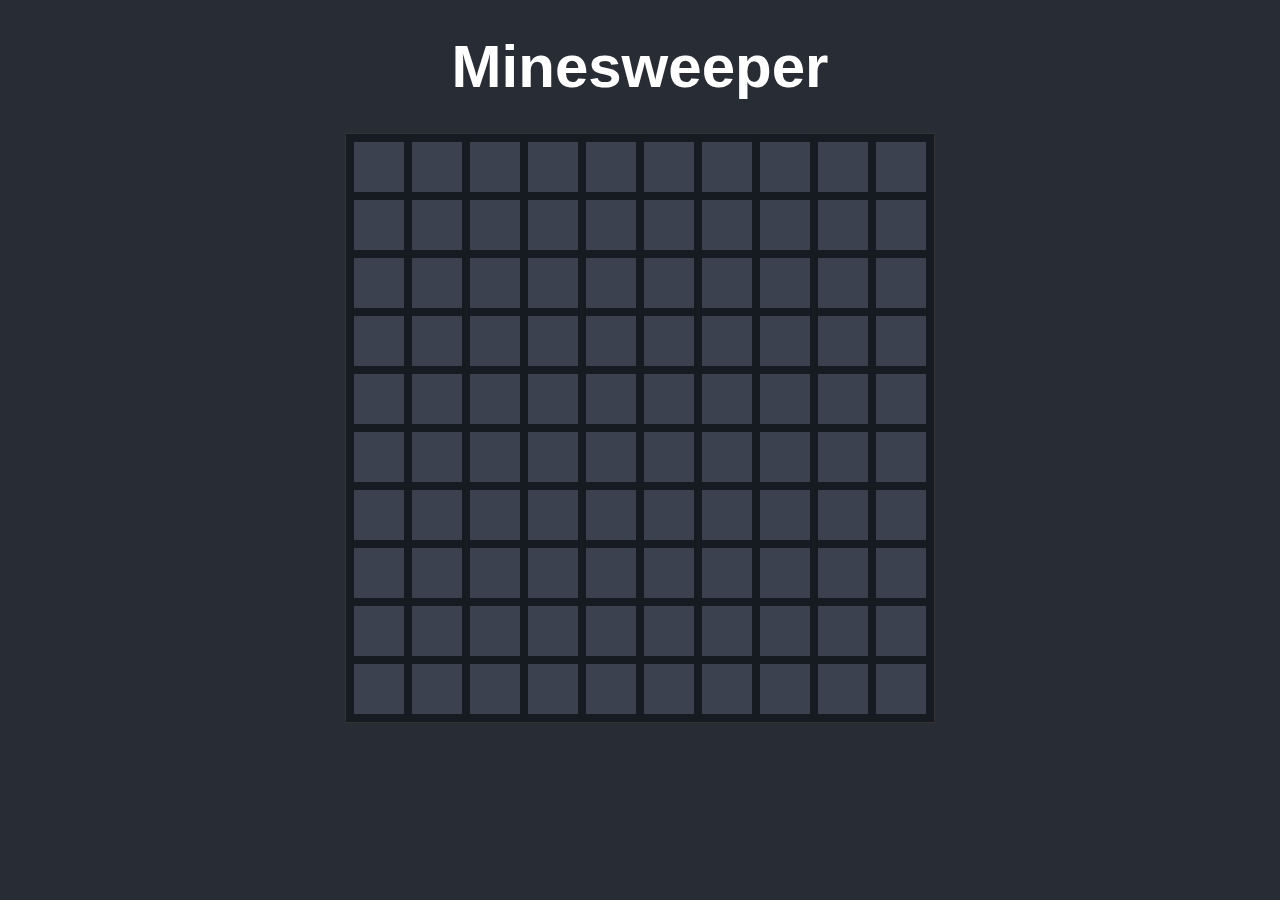
<file: Minesweeper/index.html>
<!DOCTYPE html>
<html lang="nl">

<head>
    <meta charset="UTF-8" />
    <meta name="viewport" content="width=device-width, initial-scale=1" />
    <meta name="keywords" content="Webdesign, Jeroen Voogd, JPVoogd, Jeroen, Voogd, Front-End Developer, Webdesigner, Heerhugowaard, Website maken, Website kopen" />
    <link rel="stylesheet" href="style.css">
    <link rel="shortcut icon" href="/JPVoogd/assets/favicon.ico" />
    <title>Minesweeper</title>

</head>

<body>
    <h2>Minesweeper</h2>
    <div class="container">
        <div id="board"></div>
    </div>
    <script src="script.js"></script>
</body>

</html>
</file>
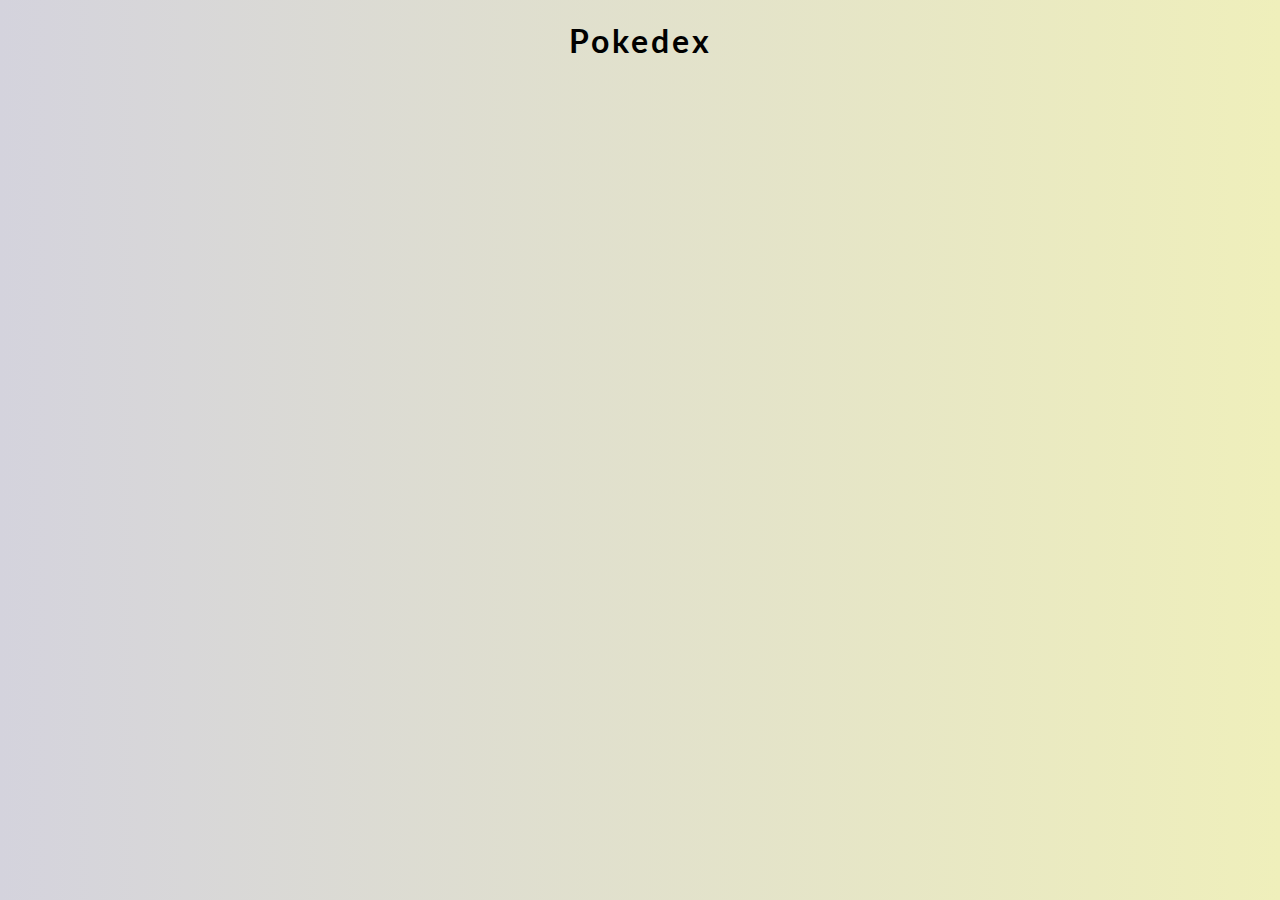
<file: Pokedex/index.html>
<!DOCTYPE html>
<html lang="en">
  <head>
    <meta charset="UTF-8" />
    <meta name="viewport" content="width=device-width, initial-scale=1.0" />
    <link rel="stylesheet" href="style.css" />
    <link rel="shortcut icon" href="../assets/favicon.ico" />
    <title>Pokedex</title>
  </head>
  <body>
    <h1>Pokedex</h1>

    <!-- <label>Choose a generation:</label>
    <select onChange="chooseGen(this.options[this.selectedIndex].value)">
      <option value="1">gen 1 1-151</option>
      <option value="2">gen 2 152-251</option>
      <option value="3">gen 3 252-386</option>
      <option value="4">gen 4 387-493</option>
      <option value="4">gen 5 494-649</option>
      <option value="4">gen 6 650-721</option>
      <option value="4">gen 7 722-809</option>
      <option value="4">gen 8 810-901</option>
    </select> -->

    <div class="poke-container" id="poke-container"></div>

    <script src="script new.js"></script>
  </body>
</html>
</file>
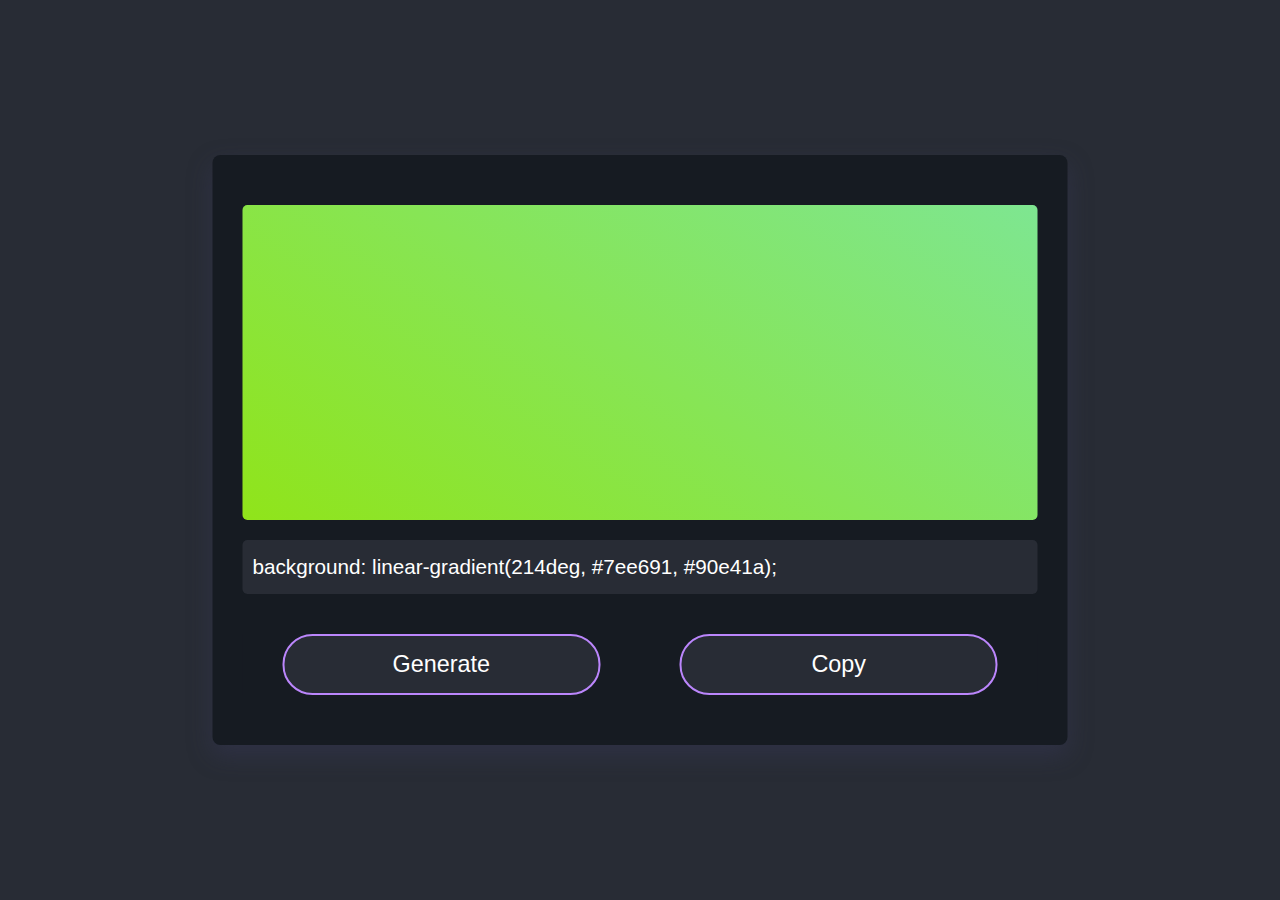
<file: Random-Gradient-Generator/index.html>
<!DOCTYPE html>
<html lang="en">
  <head>
    <meta name="viewport" content="width=device-width, initial-scale=1.0" />
    <title>Random Gradient Generator</title>
    <link rel="stylesheet" href="style.css" />
    <link rel="shortcut icon" href="../assets/favicon.ico" />
  </head>
  <body>
    <div class="container">
      <div class="wrapper">
        <div id="output-color"></div>
        <input type="text" id="output-code" readonly />
        <div class="btn-container">
          <button id="generate-btn">Generate</button>
          <button id="copy-btn">Copy</button>
        </div>
      </div>
    </div>
    <script src="script.js"></script>
  </body>
</html>
</file>
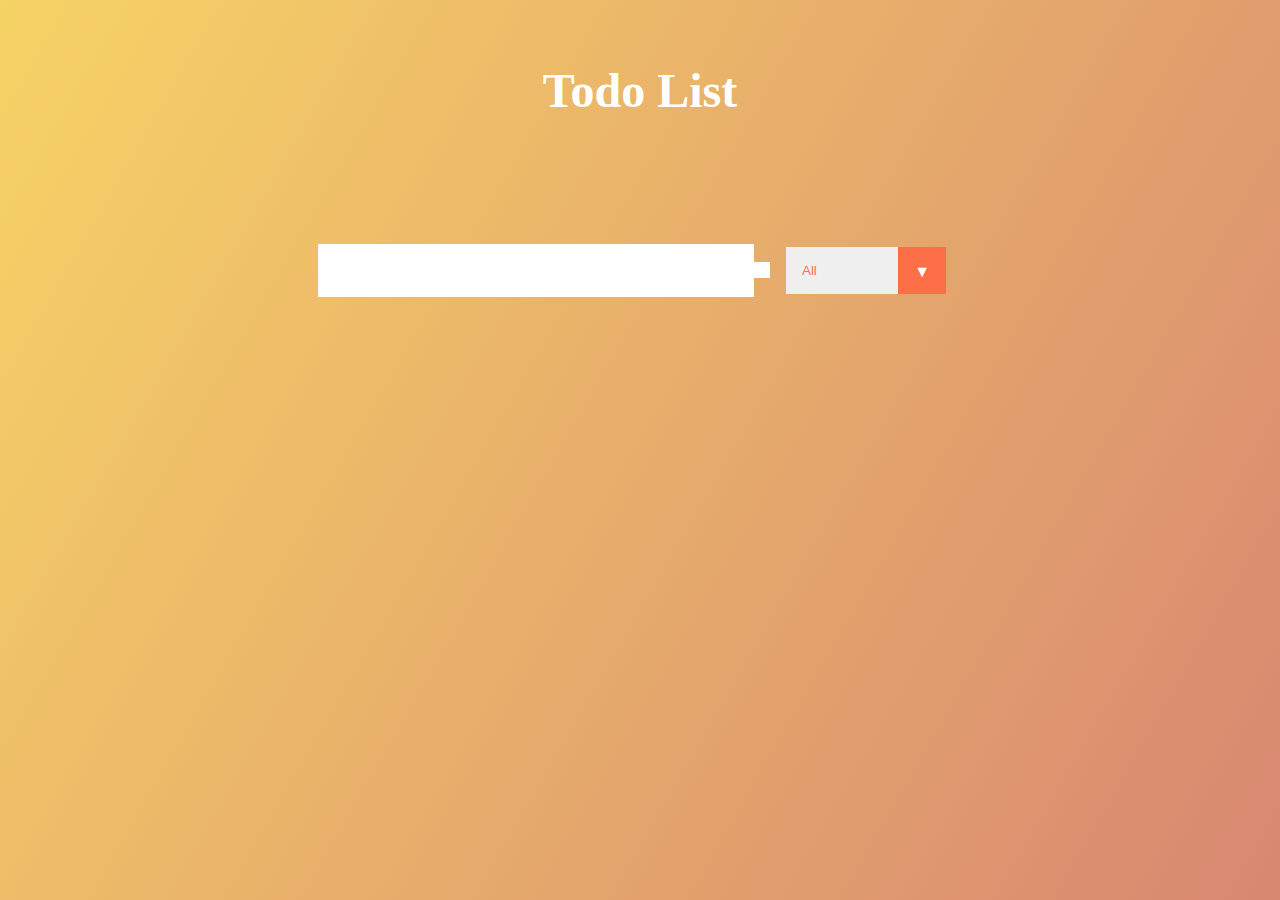
<file: Todo/index.html>
<!DOCTYPE html>
<html lang="en">
<head>
    <meta charset="UTF-8">
    <meta name="viewport" content="width=device-width, initial-scale=1.0">
    <link rel="stylesheet" href="https://cdnjs.cloudflare.com/ajax/libs/font-awesome/6.4.2/css/all.min.css"
          integrity="sha512-z3gLpd7yknf1YoNbCzqRKc4qyor8gaKU1qmn+CShxbuBusANI9QpRohGBreCFkKxLhei6S9CQXFEbbKuqLg0DA=="
          crossorigin="anonymous" referrerpolicy="no-referrer" />
    <link rel="stylesheet" href="style.css">
    <title>Todo List</title>
</head>
<body>
<header>
    <h1>Todo List</h1>
</header>
<form>
    <input type="text" class="todo-input">
    <button class="todo-button" type="submit">
        <i class="fas fa-plus-square"></i>
    </button>
    <div class="select">
        <select name="todos" class="filter-todo">
            <option value="all">All</option>
            <option value="completed">Completed</option>
            <option value="uncompleted">Uncompleted</option>
        </select>
    </div>
</form>
<div class="todo-container">
    <ul class="todo-list"></ul>
</div>
<script src="app.js"></script>
</body>
</html>
</file>
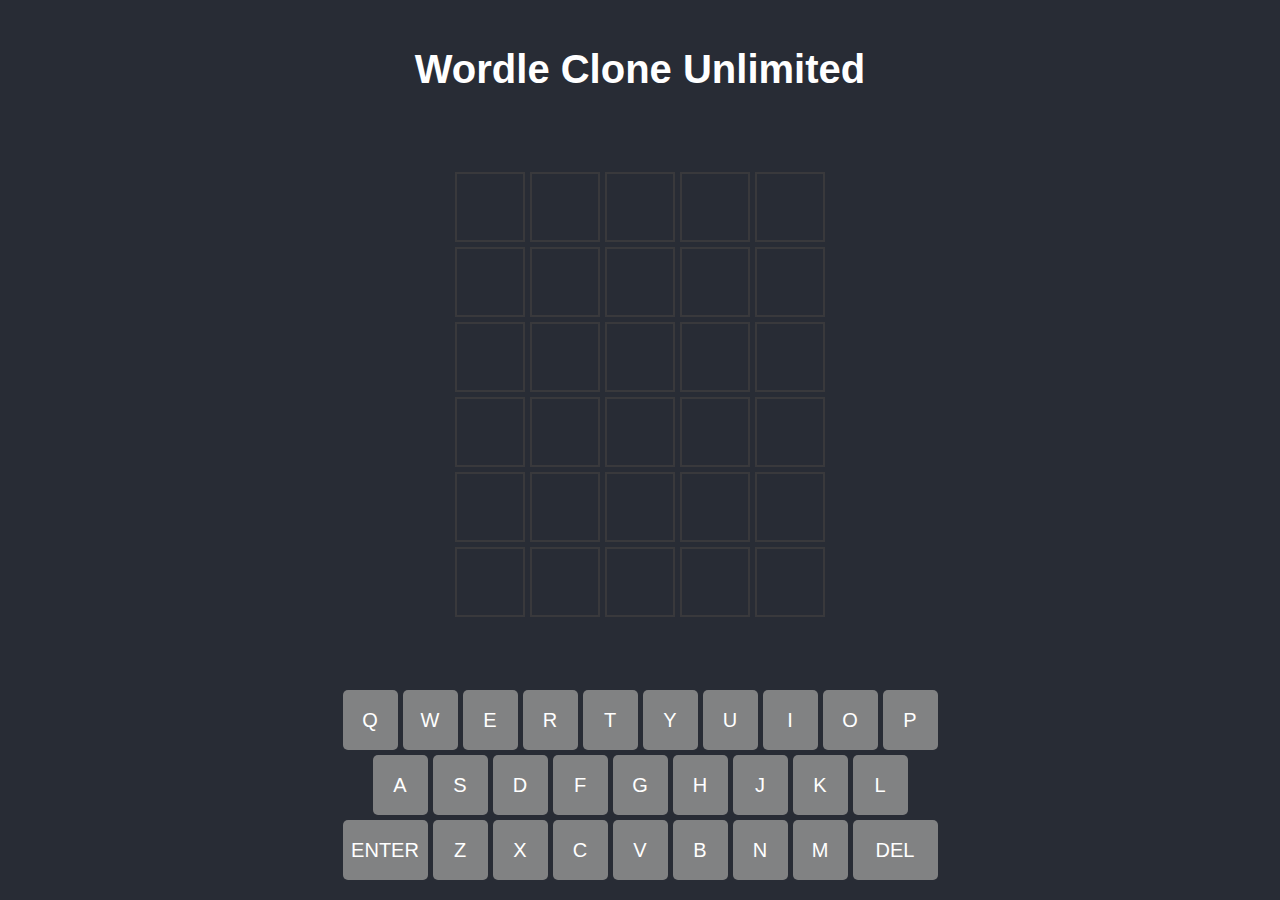
<file: Wordle/index.html>
<!DOCTYPE html>
<html lang="en">

<head>
    <meta charset="UTF-8">
    <meta http-equiv="X-UA-Compatible" content="IE=edge">
    <meta name="viewport" content="width=device-width, initial-scale=1.0">
    <link rel="stylesheet" href="styles.css">
    <script src="script.js" defer> </script>
    <link rel="shortcut icon" href="../assets/favicon.ico" />
    <title>Wordle Clone Unlimited</title>
</head>

<body>
    <h1>Wordle Clone Unlimited</h1>
    <div class="alert-container" data-alert-container>

    </div>
    <div data-guess-grid class="guess-grid">
        <div class="tile"></div>
        <div class="tile"></div>
        <div class="tile"></div>
        <div class="tile"></div>
        <div class="tile"></div>
        <div class="tile"></div>
        <div class="tile"></div>
        <div class="tile"></div>
        <div class="tile"></div>
        <div class="tile"></div>
        <div class="tile"></div>
        <div class="tile"></div>
        <div class="tile"></div>
        <div class="tile"></div>
        <div class="tile"></div>
        <div class="tile"></div>
        <div class="tile"></div>
        <div class="tile"></div>
        <div class="tile"></div>
        <div class="tile"></div>
        <div class="tile"></div>
        <div class="tile"></div>
        <div class="tile"></div>
        <div class="tile"></div>
        <div class="tile"></div>
        <div class="tile"></div>
        <div class="tile"></div>
        <div class="tile"></div>
        <div class="tile"></div>
        <div class="tile"></div>
    </div>
    <div data-keyboard class="keyboard">
        <butten class="key" data-key="Q">Q</butten>
        <butten class="key" data-key="W">W</butten>
        <butten class="key" data-key="E">E</butten>
        <butten class="key" data-key="R">R</butten>
        <butten class="key" data-key="T">T</butten>
        <butten class="key" data-key="Y">Y</butten>
        <butten class="key" data-key="U">U</butten>
        <butten class="key" data-key="I">I</butten>
        <butten class="key" data-key="O">O</butten>
        <butten class="key" data-key="P">P</butten>
        <div class="space"></div>
        <butten class="key" data-key="A">A</butten>
        <butten class="key" data-key="S">S</butten>
        <butten class="key" data-key="D">D</butten>
        <butten class="key" data-key="F">F</butten>
        <butten class="key" data-key="G">G</butten>
        <butten class="key" data-key="H">H</butten>
        <butten class="key" data-key="J">J</butten>
        <butten class="key" data-key="K">K</butten>
        <butten class="key" data-key="L">L</butten>
        <div class="space"></div>
        <butten class="key large" data-enter>ENTER</butten>
        <butten class="key" data-key="Z">Z</butten>
        <butten class="key" data-key="X">X</butten>
        <butten class="key" data-key="C">C</butten>
        <butten class="key" data-key="V">V</butten>
        <butten class="key" data-key="B">B</butten>
        <butten class="key" data-key="N">N</butten>
        <butten class="key" data-key="M">M</butten>
        <butten class="key large" data-delete>DEL</butten>
    </div>
</body>

</html>
</file>
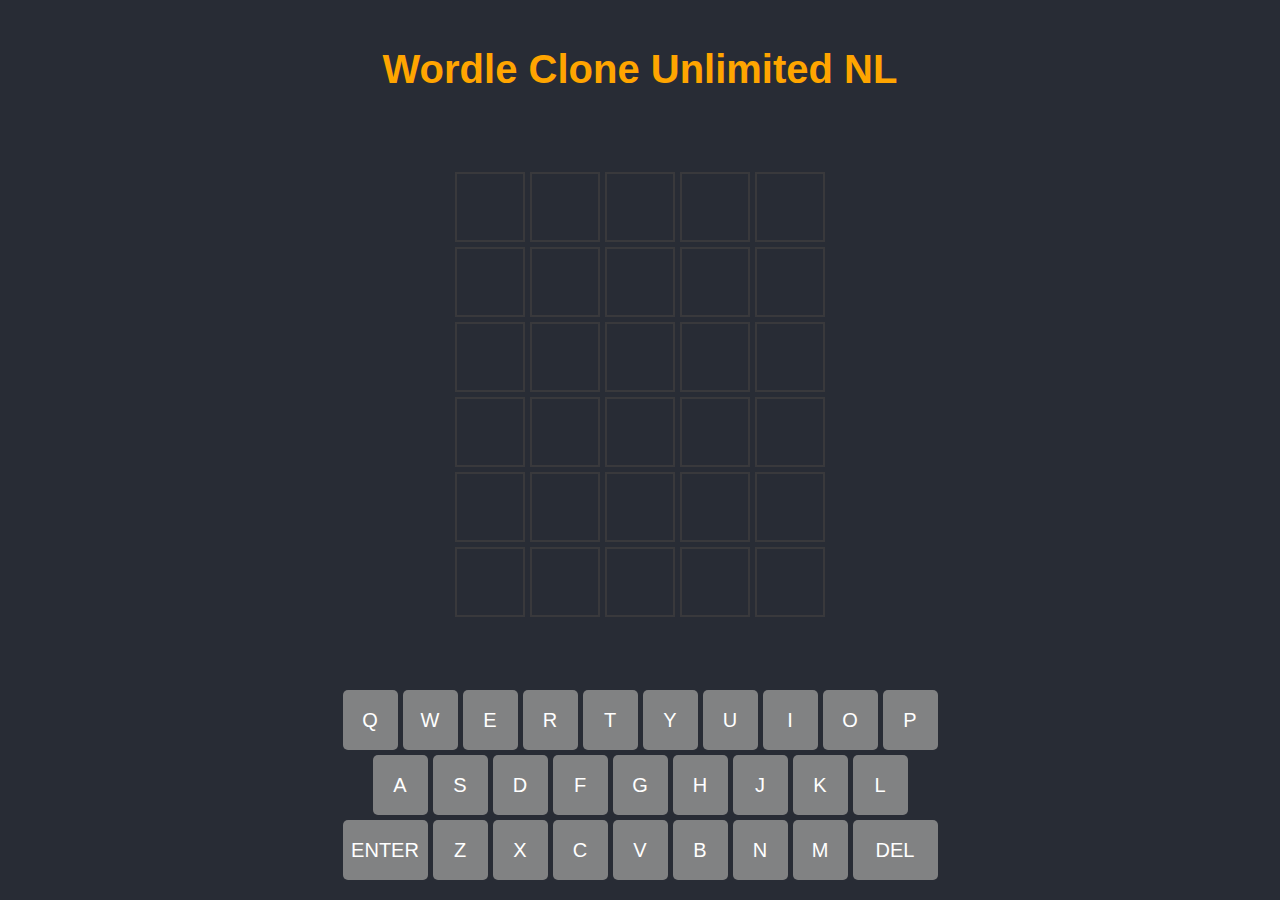
<file: WordleNL/index.html>
<!DOCTYPE html>
<html lang="en">
<head>
    <meta charset="UTF-8">
    <meta http-equiv="X-UA-Compatible" content="IE=edge">
    <meta name="viewport" content="width=device-width, initial-scale=1.0">
    <link rel="stylesheet" href="styles.css">
    <script src="script.js" defer> </script>
    <link rel="shortcut icon" href="../assets/favicon.ico" />
    <title>Wordle Clone Unlimited</title>
</head>
<body>
    <h1>Wordle Clone Unlimited NL</h1>
    <div class="alert-container" data-alert-container>
        
    </div>
    <div data-guess-grid class="guess-grid">
        <div class="tile"></div>
        <div class="tile"></div>
        <div class="tile"></div>
        <div class="tile"></div>
        <div class="tile"></div>
        <div class="tile"></div>
        <div class="tile"></div>
        <div class="tile"></div>
        <div class="tile"></div>
        <div class="tile"></div>
        <div class="tile"></div>
        <div class="tile"></div>
        <div class="tile"></div>
        <div class="tile"></div>
        <div class="tile"></div>
        <div class="tile"></div>
        <div class="tile"></div>
        <div class="tile"></div>
        <div class="tile"></div>
        <div class="tile"></div>
        <div class="tile"></div>
        <div class="tile"></div>
        <div class="tile"></div>
        <div class="tile"></div>
        <div class="tile"></div>
        <div class="tile"></div>
        <div class="tile"></div>
        <div class="tile"></div>
        <div class="tile"></div>
        <div class="tile"></div>
    </div>
    <div data-keyboard class="keyboard">
        <butten class="key" data-key="Q">Q</butten>
        <butten class="key" data-key="W">W</butten>
        <butten class="key" data-key="E">E</butten>
        <butten class="key" data-key="R">R</butten>
        <butten class="key" data-key="T">T</butten>
        <butten class="key" data-key="Y">Y</butten>
        <butten class="key" data-key="U">U</butten>
        <butten class="key" data-key="I">I</butten>
        <butten class="key" data-key="O">O</butten>
        <butten class="key" data-key="P">P</butten>
        <div class="space"></div>
        <butten class="key" data-key="A">A</butten>
        <butten class="key" data-key="S">S</butten>
        <butten class="key" data-key="D">D</butten>
        <butten class="key" data-key="F">F</butten>
        <butten class="key" data-key="G">G</butten>
        <butten class="key" data-key="H">H</butten>
        <butten class="key" data-key="J">J</butten>
        <butten class="key" data-key="K">K</butten>
        <butten class="key" data-key="L">L</butten>
        <div class="space"></div>
        <butten class="key large" data-enter>ENTER</butten>
        <butten class="key" data-key="Z">Z</butten>
        <butten class="key" data-key="X">X</butten>
        <butten class="key" data-key="C">C</butten>
        <butten class="key" data-key="V">V</butten>
        <butten class="key" data-key="B">B</butten>
        <butten class="key" data-key="N">N</butten>
        <butten class="key" data-key="M">M</butten>
        <butten class="key large" data-delete>DEL</butten>
    </div>
</body>
</html>
</file>
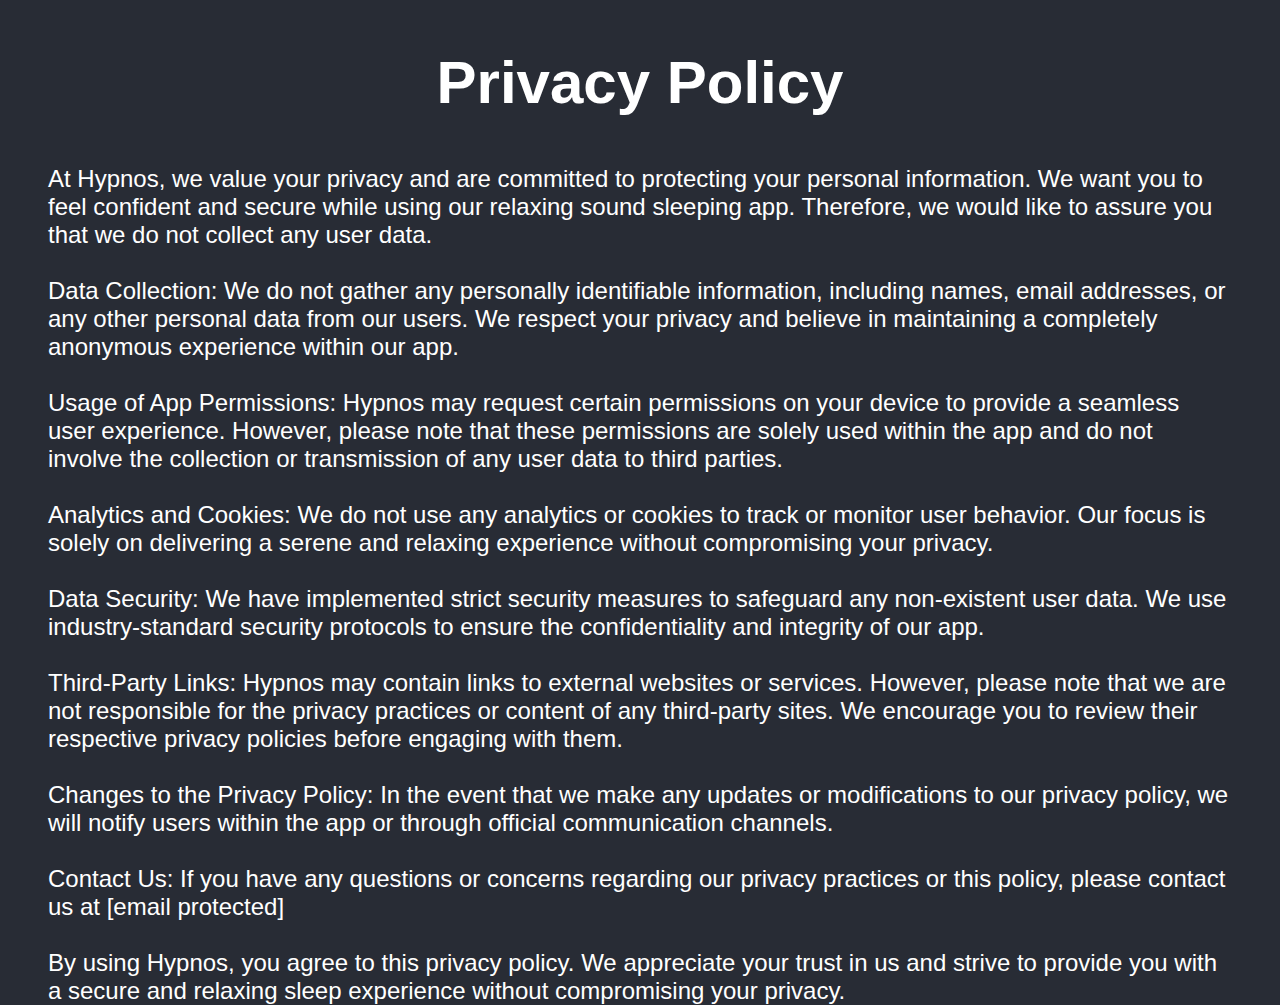
<file: Hypnos/privacy-policy.html>
<!DOCTYPE html>
<html lang="en">
<head>
    <meta charset="UTF-8">
    <meta http-equiv="X-UA-Compatible" content="IE=edge">
    <link rel="stylesheet" href="style.css" />
    <meta name="viewport" content="width=device-width, initial-scale=1.0">
    <title>Hypnos Privacy Policy</title>
</head>
<body>
    <h1>Privacy Policy</h1>
    <p class="privacy">At Hypnos, we value your privacy and are committed to protecting your personal information. We want you to feel confident and secure while using our relaxing sound sleeping app. Therefore, we would like to assure you that we do not collect any user data.
<br><br>
        Data Collection:
        We do not gather any personally identifiable information, including names, email addresses, or any other personal data from our users. We respect your privacy and believe in maintaining a completely anonymous experience within our app.
        <br><br>
        Usage of App Permissions:
        Hypnos may request certain permissions on your device to provide a seamless user experience. However, please note that these permissions are solely used within the app and do not involve the collection or transmission of any user data to third parties.
        <br><br>
        Analytics and Cookies:
        We do not use any analytics or cookies to track or monitor user behavior. Our focus is solely on delivering a serene and relaxing experience without compromising your privacy.
        <br><br>
        Data Security:
        We have implemented strict security measures to safeguard any non-existent user data. We use industry-standard security protocols to ensure the confidentiality and integrity of our app.
        <br><br>
        Third-Party Links:
        Hypnos may contain links to external websites or services. However, please note that we are not responsible for the privacy practices or content of any third-party sites. We encourage you to review their respective privacy policies before engaging with them.
        <br><br>
        Changes to the Privacy Policy:
        In the event that we make any updates or modifications to our privacy policy, we will notify users within the app or through official communication channels.
        <br><br>
        Contact Us:
        If you have any questions or concerns regarding our privacy practices or this policy, please contact us at [email protected]
        <br><br>
        By using Hypnos, you agree to this privacy policy. We appreciate your trust in us and strive to provide you with a secure and relaxing sleep experience without compromising your privacy.</p>
</body>
</html>
</file>
<file: Minesweeper/style.css>
body {
  background-color: #282c35;
  color: #fff;
  font-family: "Helvetica Neue", sans-serif;
}

h2 {
  font-size: 3.75rem;
  text-align: center;
  margin-top: 2rem;
  margin-bottom: 2rem;
}

.container{
  display: flex;
  justify-content: center;
}

#board {
    border: 1px solid #333;
    display: inline-block;
    background-color: #161b22;
    padding: 4px;
  }
  
.cell {
   display: block;
   float: left;
   width: 50px;
   height: 50px;
   background-color: #3c414f;
   color: black;
   margin: 4px;
   padding-bottom:0;
}

.mine.revealed
{
  background-color: #282c35;
  background-size: 50px 50px;
  background-image: url("mine.png");
}

.revealed
{
  text-align: center;
  width: 50px;
  height: 50px;
  color: #bb86fc;
  font-size: 20px;
  background-color: #282c35;
  line-height: 50px;
  vertical-align: top;
}

.flagged
{
  background-image: url("flag.png");
  background-size: 50px 50px;
}

.disable_click{
  pointer-events:none;
}
</file>
<file: Pokedex/style.css>
@import url("https://fonts.googleapis.com/css?family=Lato:300,400&display=swap");

* {
  box-sizing: border-box;
}

body {
  background: #efefbb;
  background: linear-gradient(to right, #d4d3dd, #efefbb);
  font-family: "Lato", sans-serif;
  display: flex;
  flex-direction: column;
  align-items: center;
  justify-content: center;
  margin: 0;
}

h1 {
  letter-spacing: 3px;
}

.poke-container {
  display: flex;
  flex-wrap: wrap;
  align-items: space-between;
  justify-content: center;
  margin: 0 auto;
  max-width: 1200px;
}

.pokemon {
  background-color: #eee;
  border-radius: 10px;
  box-shadow: 0 3px 15px rgba(100, 100, 100, 0.5);
  margin: 10px;
  padding: 20px;
  text-align: center;
}

.pokemon .img-container {
  background-color: rgba(255, 255, 255, 0.6);
  border-radius: 50%;
  width: 120px;
  height: 120px;
  text-align: center;
}

.pokemon .img-container img {
  max-width: 90%;
  margin-top: 20px;
}

.pokemon .info {
  margin-top: 20px;
}

.pokemon .info .number {
  background-color: rgba(0, 0, 0, 0.1);
  padding: 5px 10px;
  border-radius: 10px;
  font-size: 0.8em;
}

.pokemon .info .name {
  margin: 15px 0 7px;
  letter-spacing: 1px;
}
</file>
<file: Random-Gradient-Generator/style.css>
* {
  padding: 0;
  margin: 0;
  border: 0;
  outline: 0;
  background-color: inherit;
  color: inherit;
  font-family: inherit;
  font-size: inherit;
  box-shadow: none;
  box-sizing: border-box;
}

body {
  height: 100vh;
  background-color: #282c35;
  color: #fff;
  font-family: "Helvetica Neue", sans-serif;
}

.container {
  width: 95vmin;
  position: absolute;
  -webkit-transform: translate(-50%, -50%);
  -ms-transform: translate(-50%, -50%);
  transform: translate(-50%, -50%);
  left: 50%;
  top: 50%;
}

.wrapper {
  width: 100%;
  background-color: #161b22;
  padding: 50px 30px;
  border-radius: 8px;
  box-shadow: 0 10px 25px rgba(60, 60, 100, 0.35);
}

a {
  display: block;
  text-align: center;
  padding: 17px 0;
  border-radius: 5px;
  margin-top: 30px;
  color: #587ef4;
  text-decoration: none;
  font-weight: bold;
}

#output-color {
  width: 100%;
  height: 35vmin;
  border-radius: 5px;
}

#output-code {
  background-color: #282c35;
  font-size: 2.3vmin;
  font-weight: 400;
  width: 100%;
  padding: 15px 10px;
  border-radius: 5px;
  margin: 20px 0 40px 0;
}

.btn-container {
  display: flex;
  justify-content: space-around;
}

.btn-container button {
  background-color: #282c35;
  min-width: 40%;
  padding: 15px 0;
  border-radius: 30px;
  font-size: 2.6vmin;
  font-weight: 500;
  border: #bb86fc 2px solid;
}
</file>
<file: Todo/style.css>
*{
    margin: 0;
    padding: 0;
    box-sizing: border-box;
}

body {
    background-image: linear-gradient(120deg, #f6d365, #d88771);
    color: white;
    font-family: fantasy;
    min-height: 100vh;
}

header {
    font-size: 1.5rem;
}

header,
form {
    min-height: 20vh;
    display: flex;
    justify-content: center;
    align-items: center;
}

form input,
form button {
    padding: 0.5rem;
    font-size: 2rem;
    border: none;
    outline: none;
    background: white;
}

form button {
    color: #d88771;
    background: white;
    cursor: pointer;
    transition: all 0.3s ease;
}

form button:hover {
    background: #d88771;
    color: white;
}

.todo-container {
    display: flex;
    justify-content: center;
    align-items: center;
}

.todo-list {
    min-width: 30%;
    list-style: none;
}

.todo {
    margin: 0.5rem;
    background: white;
    color: black;
    font-size: 1.5rem;
    display: flex;
    justify-content: space-between;
    align-items: center;
    transition: all 0.5s ease;
}

.todo li {
    flex: 1;
}

.trash-btn,
.complete-btn {
    background: #ff6f47;
    color: white;
    border: none;
    padding: 1rem;
    cursor: pointer;
    font-size: 1rem;
}

.complete-btn {
    background: darkolivegreen;
}

.todo-item {
    padding: 0 0.5rem;
}

.fa-trash,
.fa-check {
    pointer-events: none;
}

.completed {
    text-decoration: line-through;
    opacity: 0.5;
}

.fall {
    transform: translateY(8rem) rotateZ(20deg);
    opacity: 0;
}

select {
    -webkit-appearance: none;
    -moz-appearance: none;
    appearance: none;
    outline: none;
    border: none;
}

.select {
    margin: 1rem;
    position: relative;
    overflow: hidden;
}

select {
    color: #ff6f47;
    width: 10rem;
    cursor: pointer;
    padding: 1rem;
}

.select::after {
    content: "\25BC";
    position: absolute;
    background: #ff6f47;
    top: 0;
    right: 0;
    padding: 1rem;
    pointer-events: none;
    transition: all 0.3s ease;
}

.select:Hover::after {
    background: white;
    color: #ff6f47;
}
</file>
<file: Wordle/styles.css>
*,
*::after,
*::before {
  box-sizing: border-box;
  font-family: "Helvetica Neue", sans-serif;
}

body {
  background-color: #282c35;
  display: flex;
  flex-direction: column;
  min-height: 100vh;
  margin: 0;
  padding: 1em;
  font-size: clamp(.5rem, 2.5vmin, 1.25rem);
}

h1 {
  text-align: center;
  color: #fff;
}

.keyboard {
  display: grid;
  grid-template-columns: repeat(20, minmax(auto, 1.25em));
  grid-auto-rows: 3em;
  gap: .25em;
  justify-content: center;
}

.key {
  font-size: inherit;
  grid-column: span 2;
  border: none;
  padding: 0;
  display: flex;
  justify-content: center;
  align-items: center;
  background-color: hsl(var(--hue, 200),
      var(--saturation, 1%),
      calc(var(--lightness-offset, 0%) + var(--lightness, 51%)));
  color: white;
  fill: white;
  text-transform: uppercase;
  border-radius: .25em;
  cursor: pointer;
  user-select: none;
}

.key.large {
  grid-column: span 3;
}

.key:hover,
.key:focus {
  --lightness-offset: 10%;
}

.key.wrong {
  --lightness: 23%;
}

.key.wrong-location {
  --hue: 49;
  --saturation: 51%;
  --lightness: 47%;
}

.key.correct {
  --hue: 115;
  --saturation: 29%;
  --lightness: 43%;
}

.guess-grid {
  display: grid;
  justify-content: center;
  align-content: center;
  flex-grow: 1;
  grid-template-columns: repeat(5, 3.5em);
  grid-template-rows: repeat(6, 3.5em);
  gap: .25em;
  margin-bottom: 1em;
}

.tile {
  font-size: 2em;
  color: white;
  border: .05em solid hsl(240, 2%, 23%);
  text-transform: uppercase;
  font-weight: bold;
  display: flex;
  justify-content: center;
  align-items: center;
  user-select: none;
  transition: transform 250ms linear;
}

.tile[data-state="active"] {
  border-color: hsl(200, 1%, 34%);
}

.tile[data-state="wrong"] {
  border: none;
  background-color: #161b22;
}

.tile[data-state="wrong-location"] {
  border: none;
  background-color: hsl(49, 51%, 47%);
}

.tile[data-state="correct"] {
  border: none;
  background-color: hsl(115, 29%, 43%);
}

.tile.shake {
  animation: shake 250ms ease-in-out;
}

.tile.dance {
  animation: dance 500ms ease-in-out;
}

.tile.flip {
  transform: rotateX(90deg);
}

@keyframes shake {
  10% {
    transform: translateX(-5%);
  }

  30% {
    transform: translateX(5%);
  }

  50% {
    transform: translateX(-7.5%);
  }

  70% {
    transform: translateX(7.5%);
  }

  90% {
    transform: translateX(-5%);
  }

  100% {
    transform: translateX(0);
  }
}

@keyframes dance {
  20% {
    transform: translateY(-50%);
  }

  40% {
    transform: translateY(5%);
  }

  60% {
    transform: translateY(-25%);
  }

  80% {
    transform: translateY(2.5%);
  }

  90% {
    transform: translateY(-5%);
  }

  100% {
    transform: translateY(0);
  }
}

.alert-container {
  position: fixed;
  top: 10vh;
  left: 50vw;
  transform: translateX(-50%);
  z-index: 1;
  display: flex;
  flex-direction: column;
  align-items: center;
}

.alert {
  pointer-events: none;
  background-color: hsl(204, 7%, 85%);
  padding: .75em;
  border-radius: .25em;
  opacity: 1;
  transition: opacity 500ms ease-in-out;
  margin-bottom: .5em;
}

.alert:last-child {
  margin-bottom: 0;
}

.alert.hide {
  opacity: 0;
}

@media screen and (max-width: 768px) {
  .guess-grid {
    grid-template-columns: repeat(5, 7em);
    grid-template-rows: repeat(6, 7em);
    gap: .5em;
    margin-top: 5em;
    margin-bottom: 5em;
    flex-grow: 0;
  }

  .keyboard {
    display: grid;
    grid-template-columns: repeat(20, minmax(auto, 2em));
    grid-auto-rows: 5em;
  }
}
</file>
<file: WordleNL/styles.css>
*, *::after, *::before {
    box-sizing: border-box;
    font-family: "Helvetica Neue", sans-serif;
  }
  
  body {
    background-color: #282c35;
    display: flex;
    flex-direction: column;
    min-height: 100vh;
    margin: 0;
    padding: 1em;
    font-size: clamp(.5rem, 2.5vmin, 1.25rem);
  }
  
  h1 {
    text-align: center;
    color: #ffa500;
  }

  .keyboard {
    display: grid;
    grid-template-columns: repeat(20, minmax(auto, 1.25em));
    grid-auto-rows: 3em;
    gap: .25em;
    justify-content: center;
  }
  
  .key {
    font-size: inherit;
    grid-column: span 2;
    border: none;
    padding: 0;
    display: flex;
    justify-content: center;
    align-items: center;
    background-color: hsl(
      var(--hue, 200),
      var(--saturation, 1%),
      calc(var(--lightness-offset, 0%) + var(--lightness, 51%))
    );
    color: white;
    fill: white;
    text-transform: uppercase;
    border-radius: .25em;
    cursor: pointer;
    user-select: none;
  }
  
  .key.large {
    grid-column: span 3;
  }

  .key:hover, .key:focus {
    --lightness-offset: 10%;
  }
  
  .key.wrong {
    --lightness: 23%;
  }
  
  .key.wrong-location {
    --hue: 49;
    --saturation: 51%;
    --lightness: 47%;
  }
  
  .key.correct {
    --hue: 115;
    --saturation: 29%;
    --lightness: 43%;
  }
  
  .guess-grid {
    display: grid;
    justify-content: center;
    align-content: center;
    flex-grow: 1;
    grid-template-columns: repeat(5, 3.5em);
    grid-template-rows: repeat(6, 3.5em);
    gap: .25em;
    margin-bottom: 1em;
  }
  
  .tile {
    font-size: 2em;
    color: white;
    border: .05em solid hsl(240, 2%, 23%);
    text-transform: uppercase;
    font-weight: bold;
    display: flex;
    justify-content: center;
    align-items: center;
    user-select: none;
    transition: transform 250ms linear;
  }
  
  .tile[data-state="active"] {
    border-color: hsl(200, 1%, 34%);
  }
  
  .tile[data-state="wrong"] {
    border: none;
    background-color: #161b22;
  }
  
  .tile[data-state="wrong-location"] {
    border: none;
    background-color: hsl(49, 51%, 47%);
  }
  
  .tile[data-state="correct"] {
    border: none;
    background-color: hsl(115, 29%, 43%);
  }
  
  .tile.shake {
    animation: shake 250ms ease-in-out;
  }
  
  .tile.dance {
    animation: dance 500ms ease-in-out;
  }
  
  .tile.flip {
    transform: rotateX(90deg);
  }
  
  @keyframes shake {
    10% {
      transform: translateX(-5%);
    }
  
    30% {
      transform: translateX(5%);
    }
  
    50% {
      transform: translateX(-7.5%);
    }
  
    70% {
      transform: translateX(7.5%);
    }
  
    90% {
      transform: translateX(-5%);
    }
  
    100% {
      transform: translateX(0);
    }
  }
  
  @keyframes dance {
    20% {
      transform: translateY(-50%);
    }  
  
    40% {
      transform: translateY(5%);
    }  
  
    60% {
      transform: translateY(-25%);
    }  
  
    80% {
      transform: translateY(2.5%);
    }  
  
    90% {
      transform: translateY(-5%);
    }  
  
    100% {
      transform: translateY(0);
    }
  }
  
  .alert-container {
    position: fixed;
    top: 10vh;
    left: 50vw;
    transform: translateX(-50%);
    z-index: 1;
    display: flex;
    flex-direction: column;
    align-items: center;
  }
  
  .alert {
    pointer-events: none;
    background-color: hsl(204, 7%, 85%);
    padding: .75em;
    border-radius: .25em;
    opacity: 1;
    transition: opacity 500ms ease-in-out;
    margin-bottom: .5em;
  }
  
  .alert:last-child {
    margin-bottom: 0;
  }
  
  .alert.hide {
    opacity: 0;
  }

  @media screen and (max-width: 768px) {
    .guess-grid {
      grid-template-columns: repeat(5, 7em);
      grid-template-rows: repeat(6, 7em);
      gap: .5em;
      margin-top: 5em;
      margin-bottom: 5em;
      flex-grow: 0;
    }

    .keyboard {
      display: grid;
      grid-template-columns: repeat(20, minmax(auto, 2em));
      grid-auto-rows: 5em;
    }
  }
</file>
<file: Hypnos/style.css>
/*===============
  global styles
===============*/
* {
    padding: 0;
    margin: 0;
    border: 0;
    outline: 0;
    background-color: inherit;
    color: inherit;
    font-family: inherit;
    font-size: inherit;
    box-shadow: none;
    box-sizing: border-box;
  }
  
  html {
    scroll-behavior: smooth;
  }
  
  body {
    background-color: #282c35;
    color: #fff;
    font-family: "Helvetica Neue", sans-serif;
  }
  
  h1 {
    font-size: 3.75rem;
    text-align: center;
    margin-top: 3rem;
    margin-bottom: 3rem;
  }

  .privacy {
    font-size: 1.5rem;
    padding-right: 3rem;
    padding-left: 3rem;
  }
</file>
